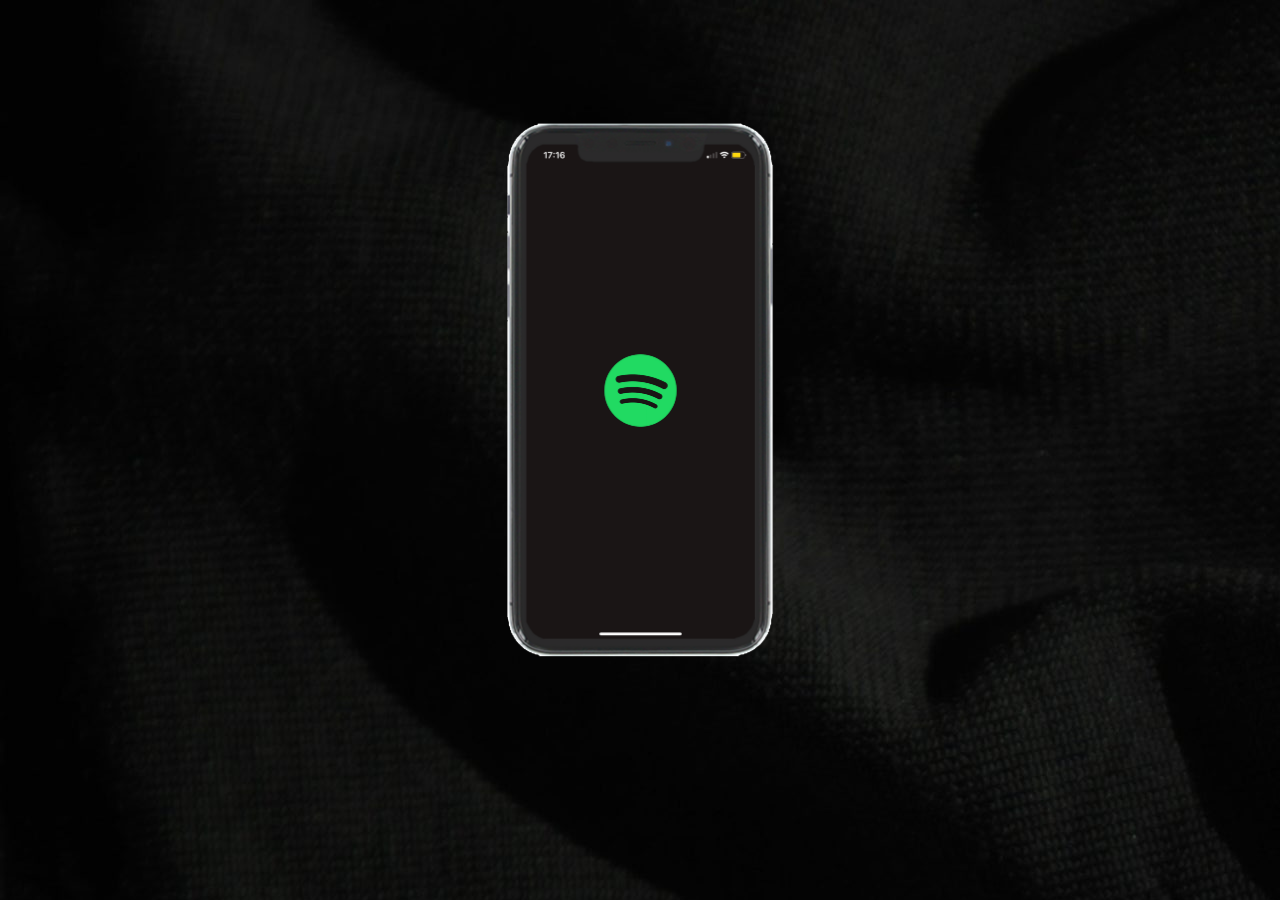
<file: index.html>
<!DOCTYPE html>
<html>
    <head>
        <meta charset="utf-8">
        <meta http-equiv="X-UA-Compatible" content="IE=edge">
        <title>The Feed</title>
        <meta name="description" content="">
        <meta name="viewport" content="width=device-width, initial-scale=1">
        <link rel="stylesheet" href="css/style.css">   
    </head>
    <br>
    <br>
    <br>
    <br>
    <br>
    <body background="img/silk.jpg">
        <a href="thefeed.html">
        <center>
        <img src="img/portrait-Round.gif" alt="The feed gif" height="600">
    </center>
        </a>
    </body>
</html>
</file>
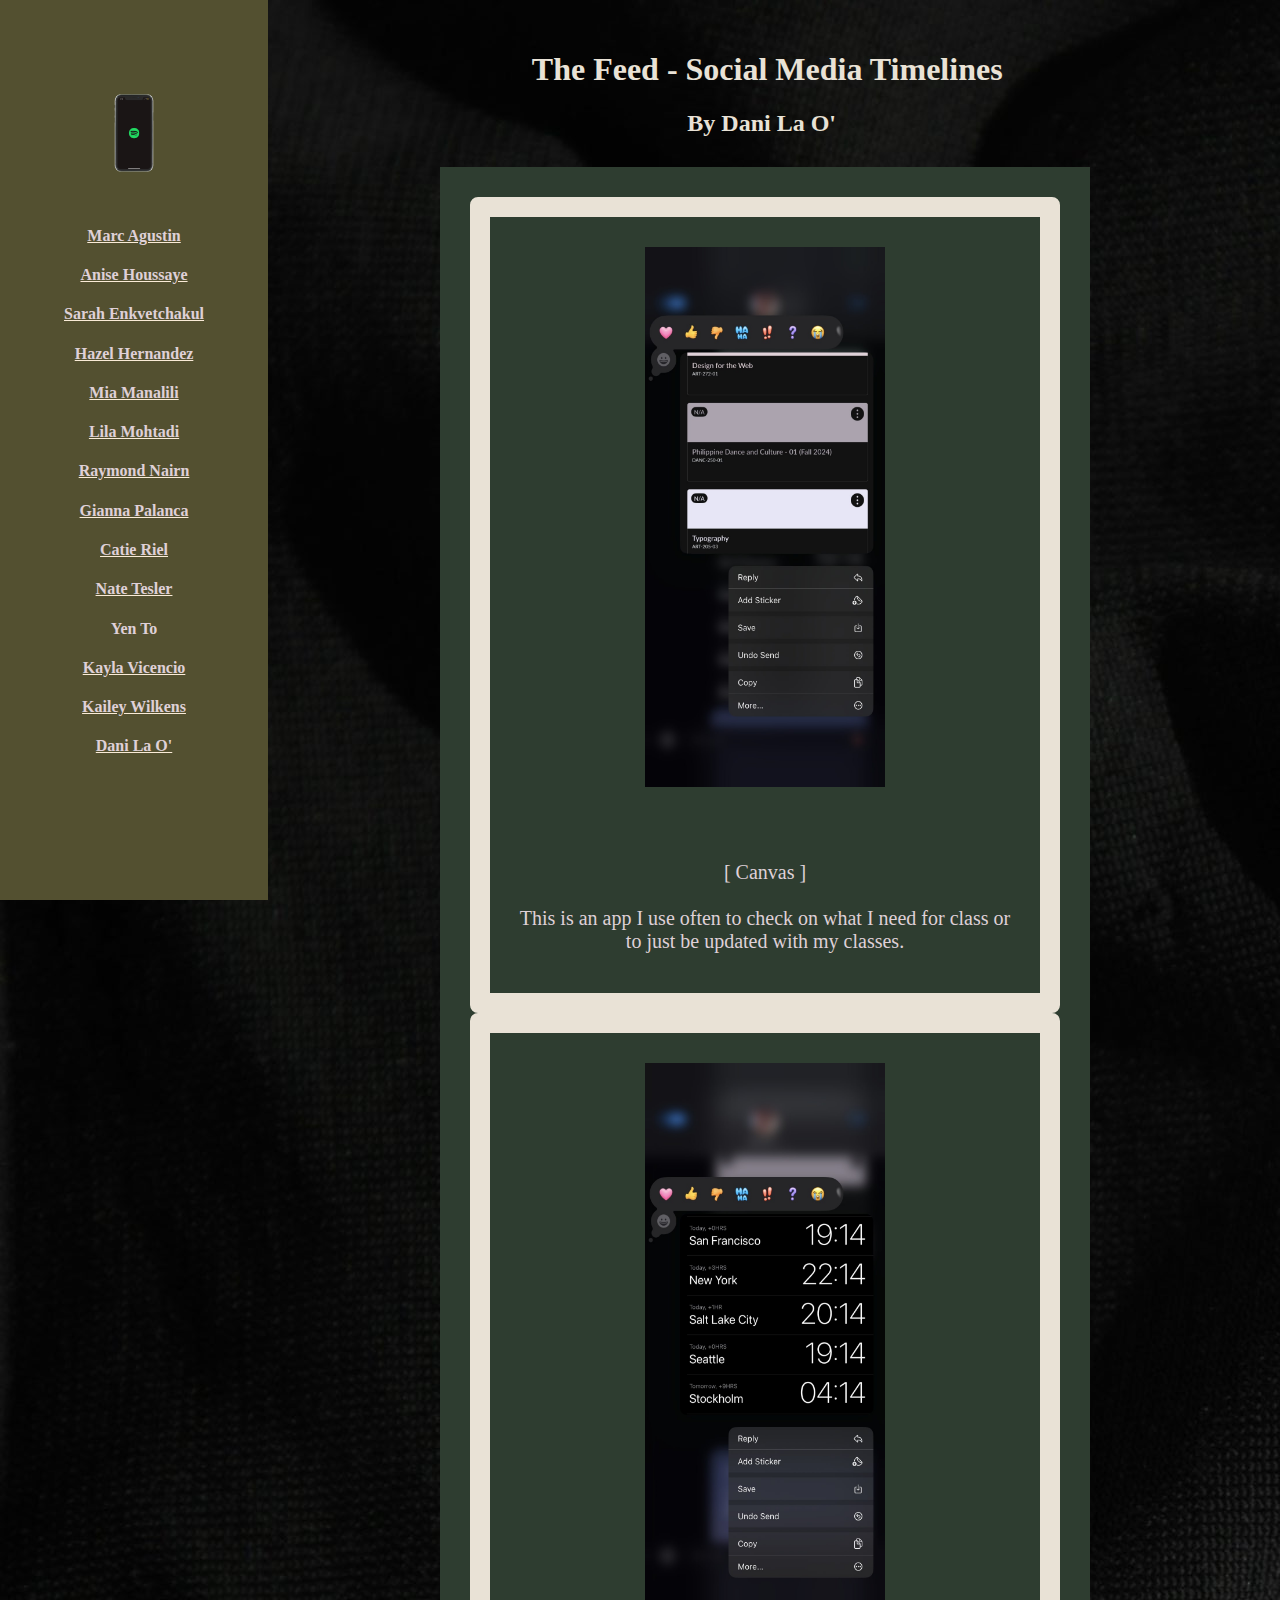
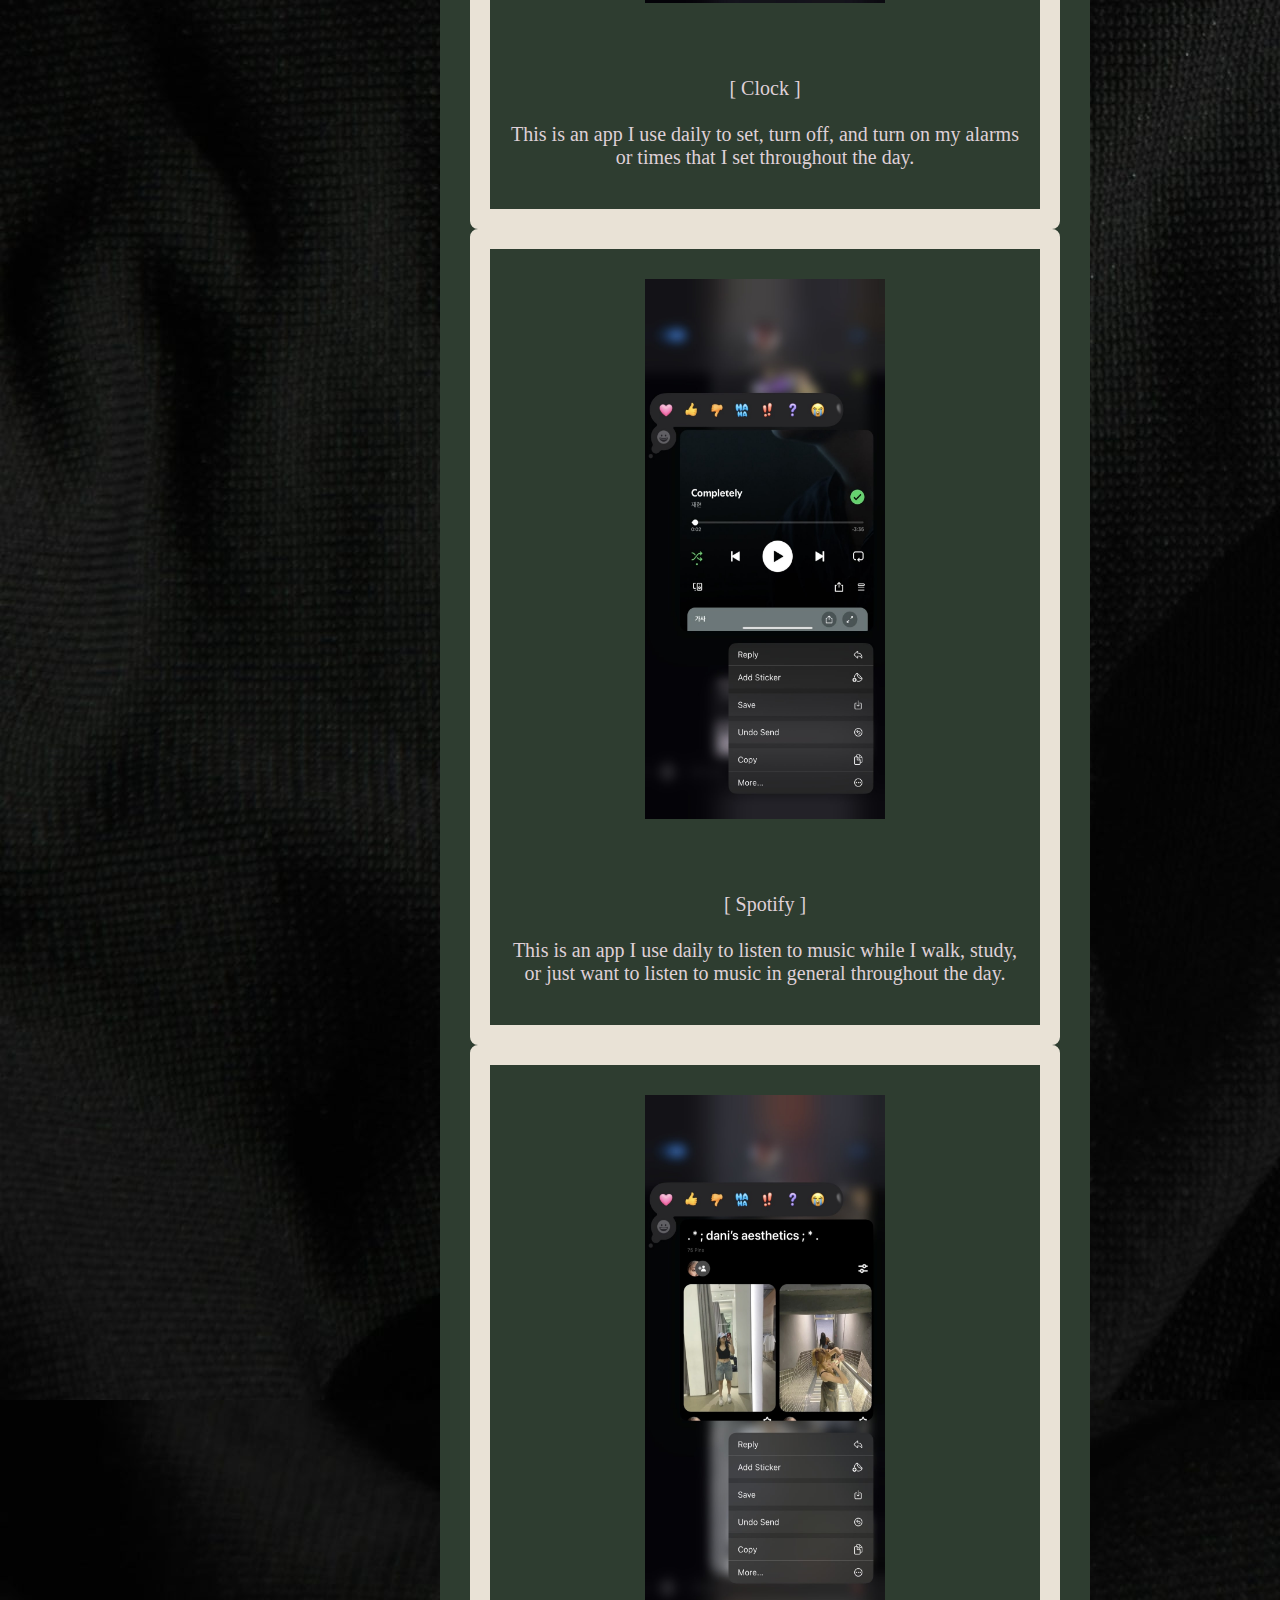
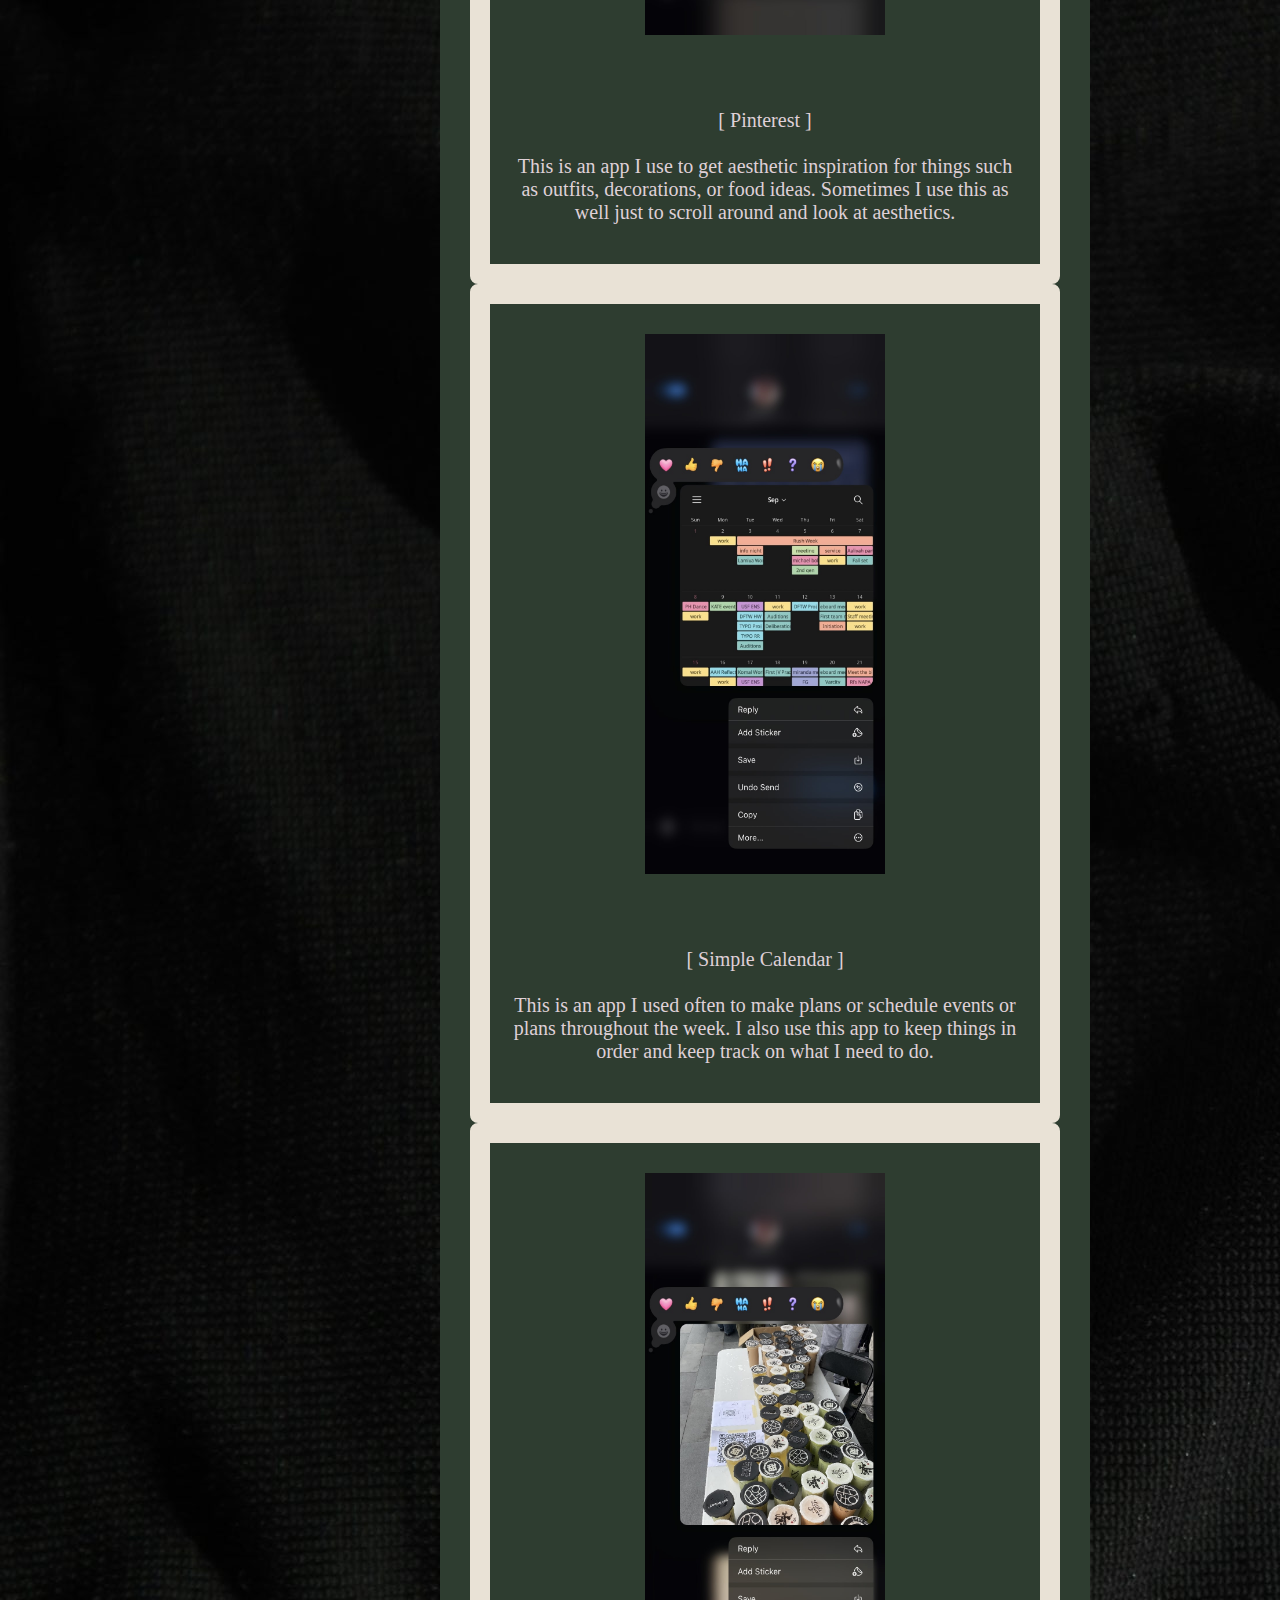
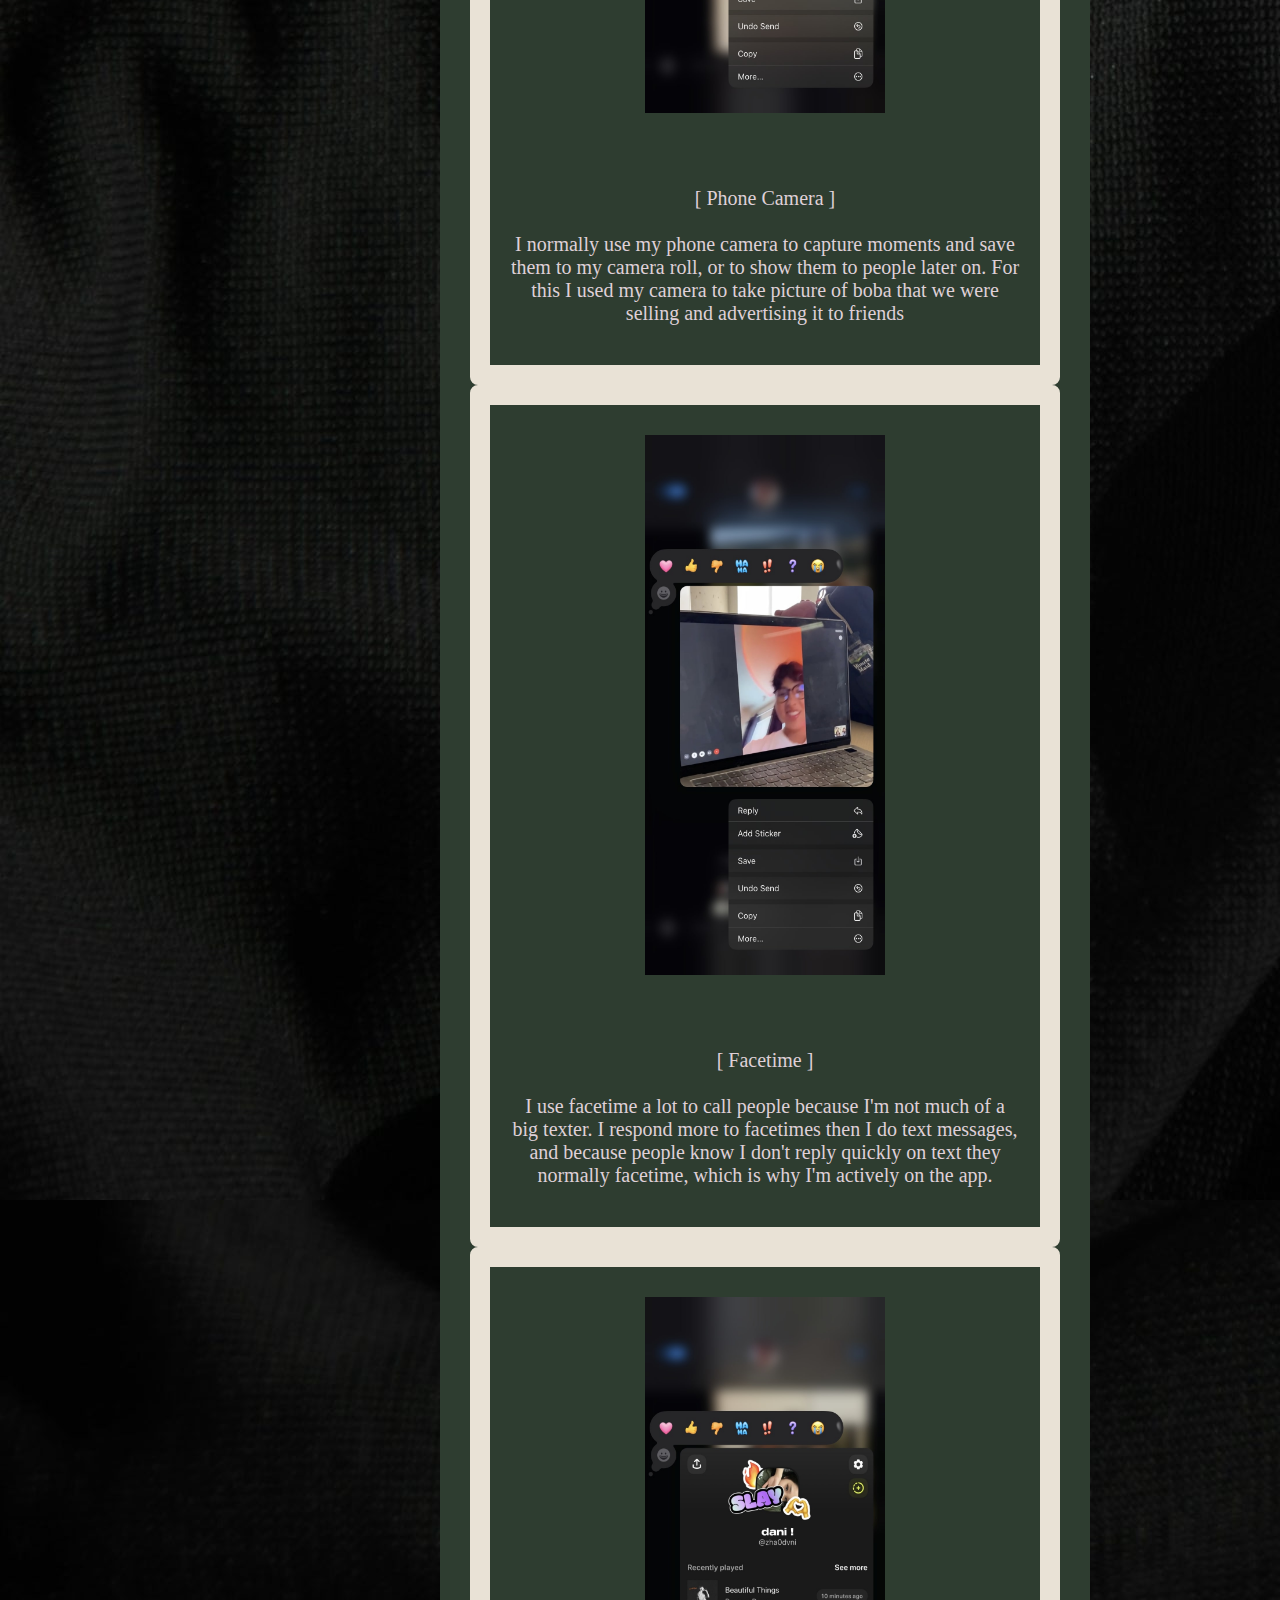
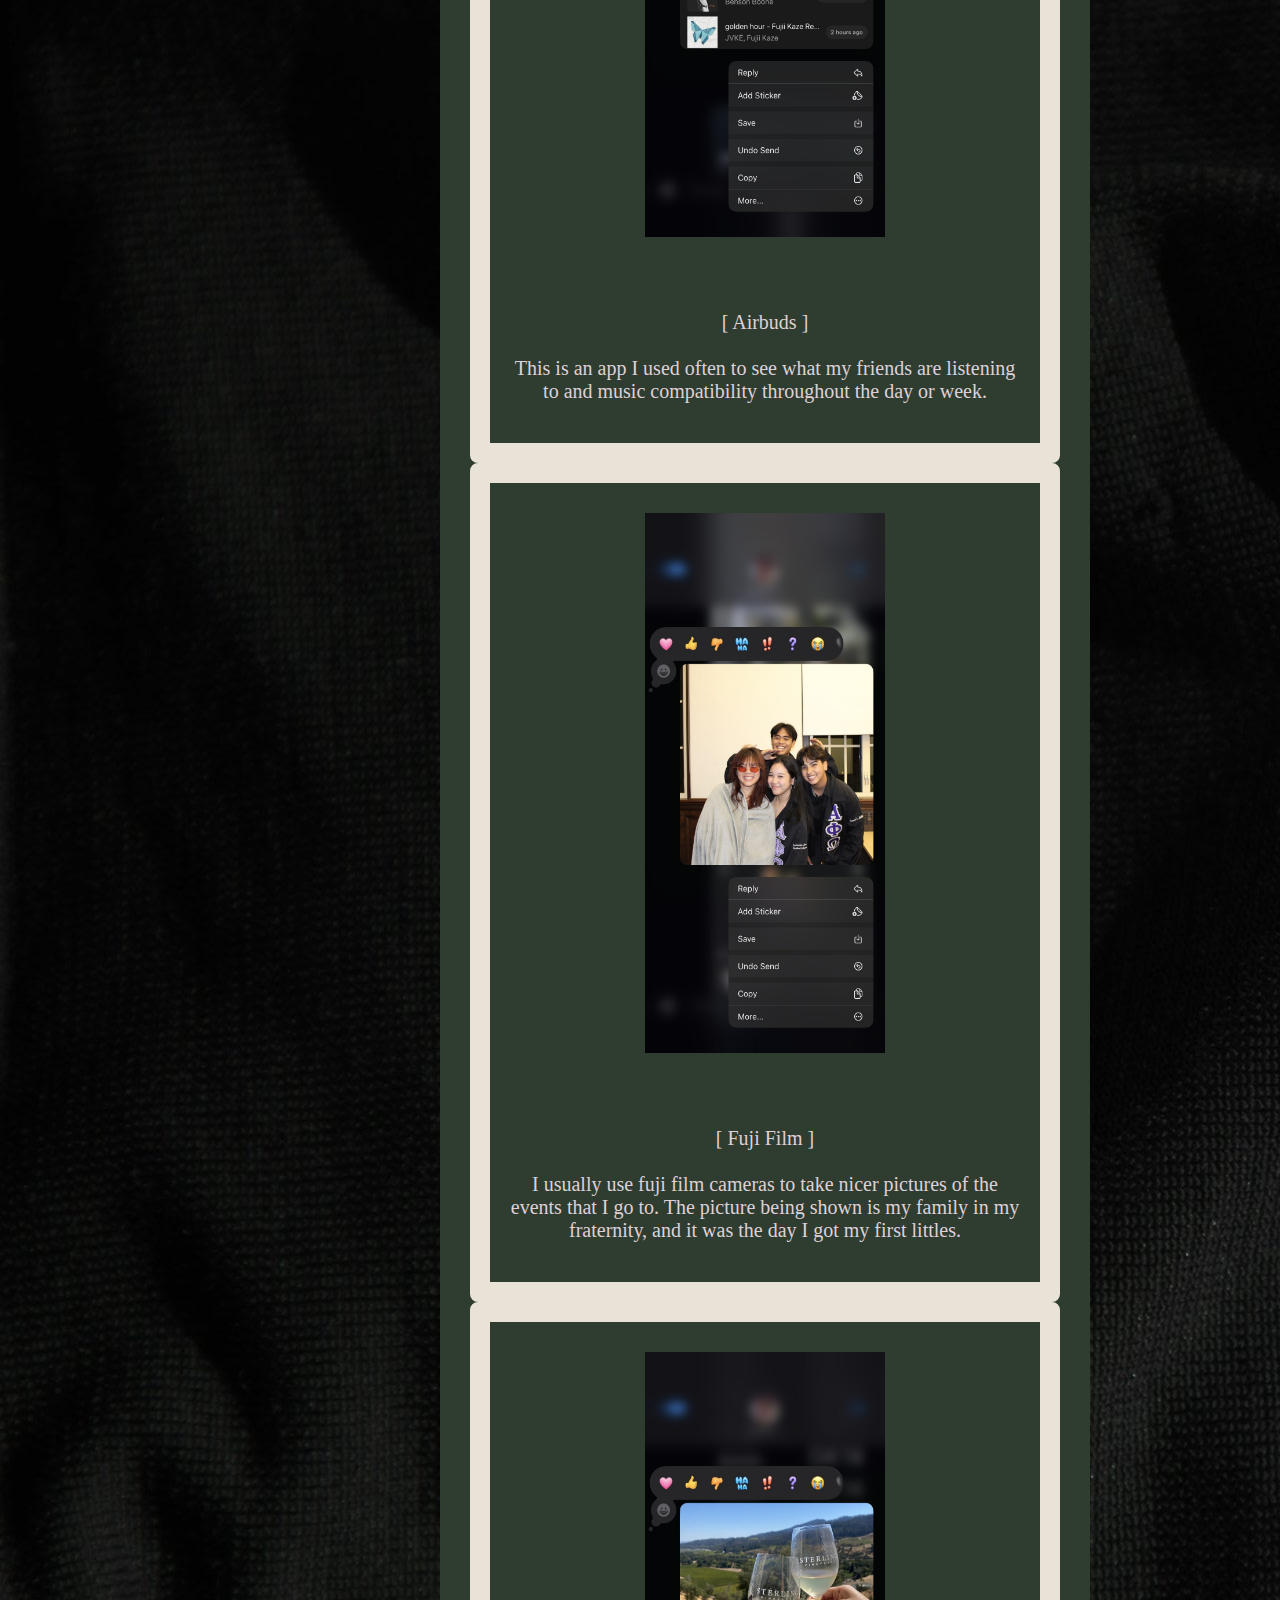
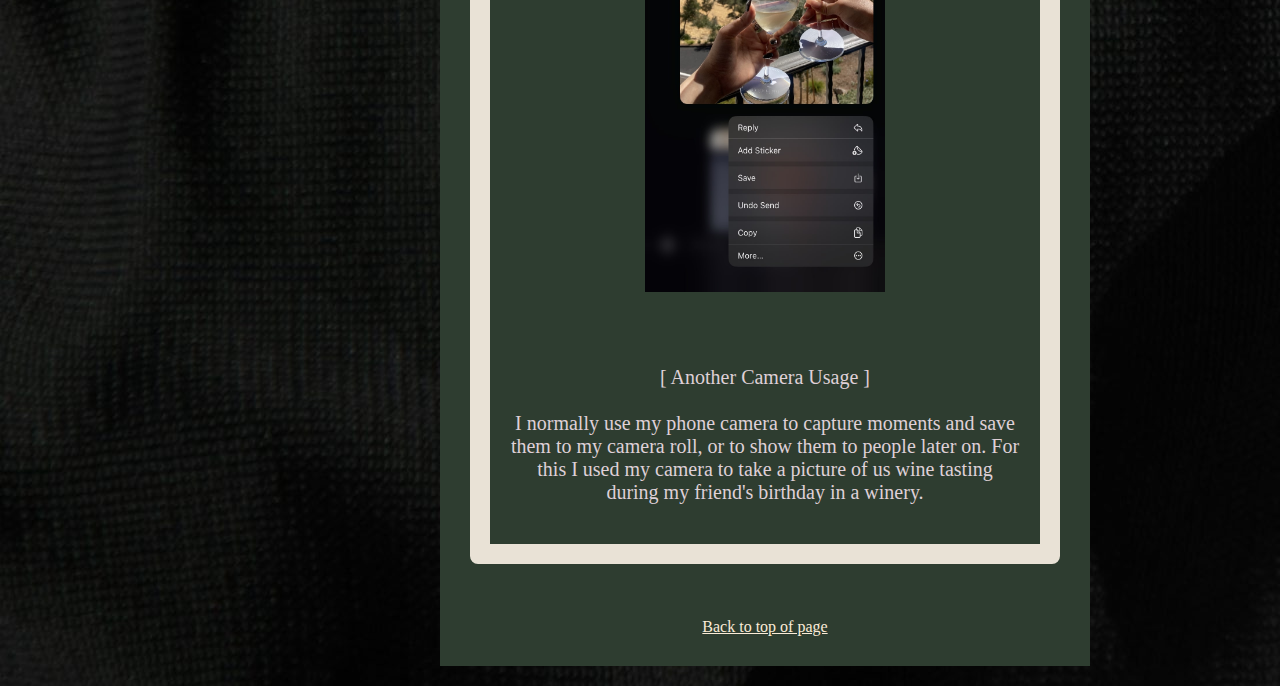
<file: thefeed.html>
<!DOCTYPE html>
<html>
    <header>
        <nav>
        </nav>
    </header>
    <body background="img/silk.jpg">
        <header>
            <h1>The Feed - Social Media Timelines</h1>
            <h2>By Dani La O'</h2>
            <link rel="stylesheet" href="css/style.css">
        </header>
    
        <nav>
            <a href="index.html">
            <img src="img/portrait-Round.gif" width="100px">
            </a>
            <a href="https://mbagustin.github.io/thefeed/" target="_blank">
            <h4>Marc Agustin</h4>
            </a>
            <a href="https://earth2anise.github.io/thefeed/" target="_blank">
            <h4>Anise Houssaye</h4>
            </a>
            <a href="https://senkvetch.github.io/thefeed/index.html" target="_blank">
            <h4>Sarah Enkvetchakul</h4>
            </a>
            <a href="https://hazeljoanne.github.io/the-feed/thefeed.html" target="_blank">
            <h4>Hazel Hernandez</h4>
            </a>
            <a href="https://mkmanalili.github.io/thefeed/" target="_blank">
                <h4>Mia Manalili</h4>
                </a>
            <a href=" https://lmohtadi.github.io/The-Feed/Links to an external site." target="_blank">
            <h4>Lila Mohtadi</h4>
            </a>
            <a href="https://rpnairn.github.io/thefeed/" target="_blank">
            <h4>Raymond Nairn</h4>
            </a>
            <a href="https://gpalanca.github.io/thefeed/index.html" target="_blank">
                <h4>Gianna Palanca</h4>
                </a>
            <a href="https://catie-r.github.io/thefeed/thefeed.html" target="_blank">
            <h4>Catie Riel</h4>
            </a>
            <a href="https://n-tesler.github.io/thefeed/thefeed.html" target="_blank">
                <h4>Nate Tesler</h4>
                </a>
            <h4>Yen To</h4>
            <a href="https://kaylausfca.github.io/thefeed/" target="_blank">
            <h4>Kayla Vicencio</h4>
            </a>
            <a href="https://klwilkens.github.io/thefeed/index.html" target="_blank">
            <h4>Kailey Wilkens</h4>
            </a>
            <a href="https://jrlao.github.io/thefeed/" target="_blank">
            <h4>Dani La O'</h4>
            </a>
        </nav>

        <main>
            <div class="Cry">
                <img src="img/canvas.jpg" alt="Canvas" height="600" width="300">
                <p>
                    [ Canvas ]
                <br>
                <br>
                This is an app I use often to check on what I need for class or to just be updated with my classes.
            </div>
    
            <div class="Cigarettes_After_Sex">
                <img src="img/clock.jpg" alt="Clocks" height="600" width="300">
                <p>
                    [ Clock ]
                <br>
                <br>
                This is an app I use daily to set, turn off, and turn on my alarms or times that I set throughout the day.
            </div>
    
            <div class="K">
                <img src="img/spotify.jpg" alt="Music" height="600" width="300">
                <p>
                    [ Spotify ]
                <br>
                <br>
                This is an app I use daily to listen to music while I walk, study, or just want to listen to music in general throughout the day.
            </div>
    
            <div class="Youre_All_I_Want">
                <img src="img/pinterest.jpg" alt="Pinterest" height="600" width="300">
                <p>
                    [ Pinterest ]
                <br>
                <br>
                This is an app I use to get aesthetic inspiration for things such as outfits, decorations, or food ideas. Sometimes I use this as well just to scroll around and look at aesthetics.
            </div>
    
            <div class="Crush">
                <img src="img/calendar.jpg" alt="Calendar" height="600" width="300">
                <p>
                    [ Simple Calendar ]
                <br>
                <br>
                This is an app I used often to make plans or schedule events or plans throughout the week. I also use this app to keep things in order and keep track on what I need to do.
            </div>
    
            <div class="Falling_in_Love">
                <img src="img/boba.jpg" alt="Outfit Picture" height="600" width="300">
                <p>
                    [ Phone Camera ]
                <br>
                <br>
                I normally use my phone camera to capture moments and save them to my camera roll, or to show them to people later on. For this I used my camera to take picture of boba that we were selling and advertising it to friends
                
            </div>
            
            <div class="Neon_Moon">
                <img src="img/facetime.jpg" alt="facetime" height="600" width="300">
                <p>
                    [ Facetime ]
                <br>
                <br>
                I use facetime a lot to call people because I'm not much of a big texter. I respond more to facetimes then I do text messages, and because people know I don't reply quickly on text they normally facetime, which is why I'm actively on the app.
                </p>
            </div>

            <div class="X">
                <img src="img/airbuds.jpg" alt="Airbuds app" height="600" width="300">
                <p>
                   [ Airbuds ]
                <br>
                <br>
                This is an app I used often to see what my friends are listening to and music compatibility throughout the day or week.
                </p>
            </div>

            <div class="Apocalypse">
                <img src="img/famline.jpg" alt="Photobooth pictures" height="600" width="300">
                <p>
                    [ Fuji Film ]
                <br>
                <br>
                I usually use fuji film cameras to take nicer pictures of the events that I go to. The picture being shown is my family in my fraternity, and it was the day I got my first littles. 
                </p>
            </div>

            <div class="Scars">
                <img src="img/napa.jpg" alt="Photobooth pictures" height="600" width="300">
                <p>
                    [ Another Camera Usage ]
                <br>
                <br>
                    I normally use my phone camera to capture moments and save them to my camera roll, or to show them to people later on. For this I used my camera to take a picture of us wine tasting during my friend's birthday in a winery. 
                </p>
            </div>
             <br>
             <br>
             <br>
            <a href="#top">Back to top of page</a>
    
        </main>
    
        <footer>
            
        </footer>  
    
    </body>
</html>
</file>
<file: css/style.css>
@import url();

*{
    box-sizing: border-box;
}

body {
    font-family: 'Times New Roman', Times, serif;
    margin: 0 auto;
    background-color: #2E3D30;
    max-width: 1000px;
    color: rgb(0, 0, 0);
    border: 1px;
    text-align: center;
}

nav {
    background-color: #535030;
    position: fixed;
    height: 100vh;
    max-width: 25%;
    top: 0;
    left: 0;
    padding: 5%;
}

nav img:hover {
    transform: scale(2.05);
}

img:hover {
    transform: scale(1.55);
}

h1{
    text-decoration-line: solid;
    color: #E9E2D6;
    text-align: right;
    max-width: 87%;
}


h3{
    font-style: normal;
    color: #535030;
}

h2{
    color: #E9E2D6;
    text-align: right;
    max-width: 70%;
}

h4 {
    color: #DFD0D7;
}

header, footer {
    width: 100%;
    margin: 15px 0px 15px 0px;
    margin: auto;
    text-align: center;
    padding: 10px;
    border-width: 1px;
    color: azure;
}

main{
    background-color: #2E3D30;
    display: flex;
    flex-direction: column;
    justify-content: space-between;
    max-width: 65%;
    margin-left: 30%;
    padding: 3%;
}

img{
    padding: 30px;

}

p{
    color: #DFD0D7;
    padding: 20px;
    font-size: 15pt;
    text-align: center;
}

.X {
    border: 1px;
    text-align: center;
    flex-basis: 30%;
    color: #E9E2D6;
    border: 20px solid #E9E2D6;
   align-items: center;
   border-color: #E9E2D6;
   border-radius: 8px;
   display: block;

}

.Cry {
    border: 1px;
    text-align: center;
    flex-basis: 30%;
    color: #E9E2D6;
    border: 20px solid #E9E2D6;
   align-items: center;
   border-color: #E9E2D6;
   border-radius: 8px;
   display: block;
}

.Cigarettes_After_Sex {
    border: 1px;
    text-align: center;
    flex-basis: 30%;
    color: #E9E2D6;
    border: 20px solid #E9E2D6;
   align-items: center;
   border-color: #E9E2D6;
   border-radius: 8px;
   display: block;

}

.K {
    border: 1px;
    text-align: center;
    flex-basis: 30%;
    color: #E9E2D6;
    border: 20px solid #E9E2D6;
   align-items: center;
   border-color: #E9E2D6; 
   border-radius: 8px;
   display: block;

}

.Youre_All_I_Want {
    border: 1px;
    text-align: center;
    flex-basis: 30%;
    color: #E9E2D6;
    border: 20px solid #E9E2D6;
   align-items: center;
   border-color: #E9E2D6; 
   border-radius: 8px;
   display: block;

}

.Crush {
    border: 1px;
    text-align: center;
    flex-basis: 20%;
    color: #E9E2D6;
    border: 20px solid #E9E2D6;
   align-items: center;
   border-color: #E9E2D6;
   border-radius: 8px;
   display: block;

}

.Falling_in_Love {
    border: 1px;
    text-align: center;
    flex-basis: 30%;
    color: #E9E2D6;
    border: 20px solid #E9E2D6;
   align-items: center;
   border-color: #E9E2D6;
   border-radius: 8px;
   display: block;

}

.Neon_Moon {
    border: 1px;
    text-align: center;
    flex-basis: 30%;
    color: #E9E2D6;
    border: 20px solid #E9E2D6;
   align-items: center;
   border-color: #E9E2D6; 
   border-radius: 8px;
   display: block;

}

.Apocalypse {
    border: 1px;
    text-align: center;
    flex-basis: 30%;
    color: #E9E2D6;
    border: 20px solid #E9E2D6;
   align-items: center;
   border-color: #E9E2D6; 
   border-radius: 8px;
   display: block;

}

.Scars {
    border: 1px;
    text-align: center;
    flex-basis: 30%;
    color: #E9E2D6;
    border: 20px solid #E9E2D6;
   align-items: center;
   border-color: #E9E2D6; 
   border-radius: 8px;
   display: block;

}

a{
    color: antiquewhite;
}

.img {
   
   display: block;
}
</file>
